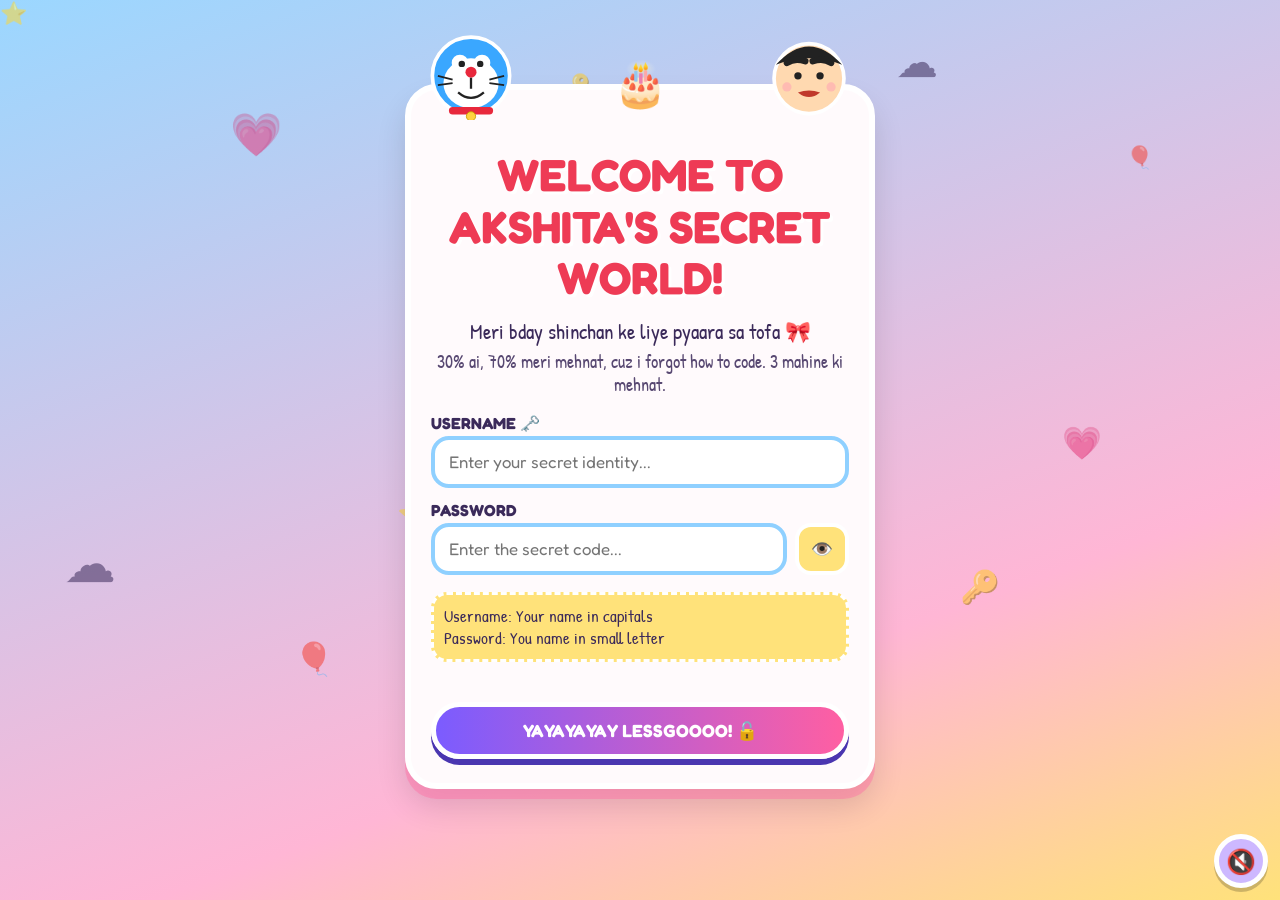
<file: index.html>
<!DOCTYPE html>
<html lang="en">
<head>
<meta charset="UTF-8">
<meta name="viewport" content="width=device-width, initial-scale=1">
<title>Akshita's Level 17 🎂</title>
<!-- Fonts load from Google Fonts. If offline, the fallback fonts are used and everything still works. -->
<link rel="preconnect" href="https://fonts.googleapis.com">
<link href="https://fonts.googleapis.com/css2?family=Fredoka:wght@400;600;700&family=Patrick+Hand&display=swap" rel="stylesheet">
<link rel="stylesheet" href="style.css">
</head>
<body data-bg="login">
<!-- ============================================================
  WHAT YOU CAN EDIT IN THIS FILE (safe): the text inside the lines marked EDITABLE.
  Quest texts, answers, letters and the 17 notes live in script.js (top of the file), NOT here.
  Everything else: leave unchanged unless you know HTML.
============================================================= -->
<div id="deco" aria-hidden="true"></div>
<div id="fx" aria-hidden="true"></div>

<!-- Sound toggle (sound is OFF until pressed) -->
<button id="soundBtn" class="fab" aria-label="Toggle sound" title="Sound on/off">🔇</button>

<!-- ================= SCREEN 1: LOGIN ================= -->
<main id="login" class="screen">
  <div class="card login-card" id="loginCard">
    <div class="peek left" data-char="cat" aria-hidden="true"></div>
    <div class="peek right" data-char="kid" aria-hidden="true"></div>
    <div class="cake-mini" aria-hidden="true">🎂</div>
    <!-- EDITABLE: Main birthday title -->
    <h1>WELCOME TO AKSHITA'S SECRET WORLD!</h1>
    <!-- EDITABLE: Subtitle -->
    <p class="sub">Meri bday shinchan ke liye pyaara sa tofa 🎀</p>
    <!-- EDITABLE: Small message -->
    <p class="small">30% ai, 70% meri mehnat, cuz i forgot how to code. 3 mahine ki mehnat.</p>
    <form id="loginForm" autocomplete="off">
      <!-- EDITABLE: labels and placeholders -->
      <label for="user">USERNAME 🗝️</label>
      <input id="user" type="text" placeholder="Enter your secret identity..." autocapitalize="off" spellcheck="false">
      <label for="pass">PASSWORD</label>
      <div class="passrow">
        <input id="pass" type="password" placeholder="Enter the secret code..." autocapitalize="off" spellcheck="false">
        <button type="button" id="showPass" class="mini" aria-label="Show or hide password">👁️</button>
      </div>
      <!-- EDITABLE: Login hint (kept exactly as requested, typo included) -->
      <p class="hint">Username: Your name in capitals
Password: You name in small letter</p>
      <p id="loginMsg" class="msg" role="alert"></p>
      <!-- EDITABLE: Login button label -->
      <button type="submit" class="btn portal">YAYAYAYAY LESSGOOOO! 🔓</button>
    </form>
  </div>
</main>

<!-- ================= SCREENS 2-6: QUESTS (one template, filled by script.js) ================= -->
<main id="quest" class="screen" hidden>
  <header class="topbar">
    <div class="qlabel" id="qLabel">QUEST 1/5</div>
    <div class="stars" id="stars" aria-label="Quest progress"></div>
    <button id="restartBtn" class="mini" title="Restart game" aria-label="Restart game">🔄</button>
  </header>
  <h2 id="qTitle"></h2>
  <div class="guiderow">
    <div id="guide" class="guide" aria-hidden="true"></div>
    <div class="bubble" id="qIntro"></div>
  </div>
  <p id="qQuestion" class="question"></p>
  <div id="stage" class="stage"></div>
  <p id="fb" class="fb" role="status"></p>
  <nav class="nav" id="nav"></nav>
</main>

<!-- ================= FINAL SURPRISE ROOM ================= -->
<main id="notes" class="screen" hidden>
  <header class="topbar">
    <button id="backParty" class="mini wide">⬅ PARTY</button>
    <div class="qlabel" id="noteCount">0/17 SURPRISES DISCOVERED</div>
    <button id="restartBtn2" class="mini" title="Restart game" aria-label="Restart game">🔄</button>
  </header>
  <!-- EDITABLE: Final room heading and subtitle -->
  <h2>SEVENTEEN LITTLE NOTES FOR SEVENTEEN BEAUTIFUL YEARS 💗</h2>
  <p class="sub">for the best haramkhor on her sweetest seventeen ever</p>
  <div class="grid" id="noteGrid"></div>
  <!-- Appears after all 17 notes are opened (text is edited in script.js: ALL_DONE_MSG) -->
  <div class="finalmsg" id="allDone" hidden>
    <h3 id="allMsg"></h3>
    <button class="btn alt" id="replayBtn">🔁 REPLAY THE ADVENTURE</button>
  </div>
</main>

<!-- ================= LETTER POPUP (reused for all 5 letters) ================= -->
<div id="letterModal" class="modal" hidden role="dialog" aria-modal="true" aria-labelledby="lHead">
  <div class="letter" id="letterBox">
    <button class="x" id="letterClose" aria-label="Close letter">✖</button>
    <div class="envelope" aria-hidden="true">💌</div>
    <h3 id="lHead"></h3>
    <div class="ltext" id="lText" tabindex="0"></div>
    <!-- EDITABLE: Letter confirm button label (also set in script.js CONTENT.buttons) -->
    <button class="btn" id="readBtn">PADH LIYA LETTER 💌</button>
  </div>
</div>

<!-- ================= NOTE POPUP ================= -->
<div id="noteModal" class="modal" hidden role="dialog" aria-modal="true" aria-labelledby="nHead">
  <div class="notebox" id="noteBox">
    <button class="x" id="noteClose" aria-label="Close note">✖</button>
    <div class="floaters" id="floaters" aria-hidden="true"></div>
    <div class="envelope big" id="nEnv" aria-hidden="true">💌</div>
    <h3 id="nHead"></h3>
    <div class="ltext" id="nText" tabindex="0"></div>
    <button class="btn" id="noteOk">CLOSE 💗</button>
  </div>
</div>

<script src="script.js"></script>
</body>
</html>
</file>
<file: style.css>
/* =====================================================================
   AKSHITA'S LEVEL 17 — style.css
   Safe to edit: the colour variables just below. Everything else: leave unless you know CSS.
===================================================================== */
:root{
  --pink:#ff9ec7; --blue:#8fd0ff; --yellow:#ffe27a; --lav:#cdb8ff; --mint:#aaf0cf; --peach:#ffc8a8; --red:#ee3b55;
  --ink:#3b2a5a; --white:#fff;
  --f1:"Fredoka","Baloo 2",Nunito,"Trebuchet MS",sans-serif; --f2:"Patrick Hand","Comic Sans MS",cursive;
}
*{box-sizing:border-box}
[hidden]{display:none!important}
html,body{margin:0;min-height:100%;font-family:var(--f1);color:var(--ink);overflow-x:hidden}
body{min-height:100vh;background:linear-gradient(160deg,var(--blue),var(--pink));background-attachment:fixed;transition:background .6s}
body.lock{overflow:hidden}
body[data-bg=login]{background:linear-gradient(160deg,#9bd7ff,#ffb6d5 70%,#ffe27a)}
body[data-bg=q1]{background:linear-gradient(180deg,#8fd0ff,#c9ecff 60%,#e6f6ff)}
body[data-bg=q2]{background:linear-gradient(180deg,#ffe27a,#ffd0a8 60%,#ffb6c8)}
body[data-bg=q3]{background:linear-gradient(180deg,#cdb8ff,#a9c8ff 70%,#8fd0ff)}
body[data-bg=q4]{background:linear-gradient(180deg,#aaf0cf,#ffe27a 70%,#ffc8a8)}
body[data-bg=q5],body[data-bg=notes]{background:linear-gradient(180deg,#ff9ec7,#ffe27a 55%,#8fd0ff)}
button{font-family:inherit;cursor:pointer;color:inherit}
:focus-visible{outline:4px solid var(--red);outline-offset:3px}

/* floating background emoji */
#deco,#fx{position:fixed;inset:0;pointer-events:none;overflow:hidden}
#deco{z-index:0}#fx{z-index:90}
#deco span{position:absolute;opacity:.55;animation:float 8s ease-in-out infinite}
@keyframes float{0%,100%{transform:translateY(0) rotate(-6deg)}50%{transform:translateY(-26px) rotate(8deg)}}
.cf{position:absolute;top:-20px;width:10px;height:16px;border-radius:3px;animation:fall linear forwards}
@keyframes fall{to{top:105vh;margin-left:60px}}
.pop{position:fixed;font-size:22px;animation:pop .9s ease-out forwards;transform:translate(-50%,-50%)}
@keyframes pop{to{transform:translate(calc(-50% + var(--dx)),calc(-50% + var(--dy))) scale(1.5);opacity:0}}

.screen{position:relative;z-index:1;min-height:100vh;padding:14px 14px 40px;max-width:980px;margin:0 auto;text-align:center}
h1,h2,h3{font-weight:700;line-height:1.15;margin:.3em 0}
h1{font-size:clamp(1.7rem,6vw,2.8rem);color:var(--red);text-shadow:3px 3px 0 #fff}
h2{font-size:clamp(1.4rem,5vw,2.3rem);text-shadow:2px 2px 0 #fff}
.sub{font-family:var(--f2);font-size:1.3rem;margin:.2em 0}
.small{font-family:var(--f2);font-size:1.1rem;opacity:.85;margin:.2em 0 1em}

/* cards & buttons */
.card{background:#fffafc;border:6px solid #fff;border-radius:32px;box-shadow:0 10px 0 rgba(255,111,165,.45),0 18px 30px rgba(0,0,0,.12)}
.login-card{position:relative;max-width:470px;margin:70px auto 0;padding:46px 20px 24px}
.peek{position:absolute;top:-62px;width:92px;height:92px;animation:bob 2.4s ease-in-out infinite}
.peek.left{left:14px}.peek.right{right:14px;animation-delay:-1.2s}
.cake-mini{position:absolute;top:-34px;left:50%;transform:translateX(-50%);font-size:44px;animation:bob 2s infinite}
@keyframes bob{0%,100%{transform:translateY(0)}50%{transform:translateY(-8px)}}
.cake-mini{animation-name:bob2}@keyframes bob2{0%,100%{transform:translateX(-50%) translateY(0)}50%{transform:translateX(-50%) translateY(-8px)}}
form{text-align:left}
label{display:block;font-weight:700;margin:.7em 0 .2em}
input{width:100%;padding:12px 14px;font:inherit;font-size:1.05rem;border:4px solid var(--blue);border-radius:18px;background:#fff;color:var(--ink)}
.passrow{display:flex;gap:8px}
.hint{white-space:pre-line;background:var(--yellow);border:3px dashed #fff;border-radius:16px;padding:10px;font-family:var(--f2);font-size:1.05rem;margin:1em 0 .4em}
.msg{min-height:1.5em;font-weight:700;color:var(--red);text-align:center;margin:.3em 0}
.msg.good{color:#1f9d63}
.btn{display:inline-block;margin:6px;padding:13px 24px;font-size:1.1rem;font-weight:700;border:5px solid #fff;border-radius:999px;background:var(--red);color:#fff;box-shadow:0 6px 0 #a8203a;transition:transform .15s,box-shadow .15s}
.btn:hover{transform:translateY(-3px) scale(1.04)}
.btn:active{transform:translateY(4px);box-shadow:0 2px 0 #a8203a}
.btn.alt{background:var(--blue);color:var(--ink);box-shadow:0 6px 0 #4aa0d8}
.btn.big{font-size:1.35rem;padding:16px 30px;background:linear-gradient(90deg,var(--red),#ff8a3d);animation:pulse 1.2s infinite}
.portal{display:block;width:100%;margin:10px 0 0;background:linear-gradient(90deg,#7b5cff,#ff5fa2);box-shadow:0 6px 0 #4a36b0}
@keyframes pulse{50%{transform:scale(1.06)}}
.mini{border:4px solid #fff;background:var(--yellow);border-radius:16px;padding:8px 12px;font-size:1.1rem;font-weight:700}
.mini.wide{padding:8px 14px}
.fab{position:fixed;right:12px;bottom:12px;z-index:60;width:54px;height:54px;border-radius:50%;border:5px solid #fff;background:var(--lav);font-size:1.5rem;box-shadow:0 4px 0 rgba(0,0,0,.2)}
.wobble{animation:wob .6s}
@keyframes wob{0%,100%{transform:rotate(0)}20%{transform:rotate(-4deg) translateX(-10px)}40%{transform:rotate(4deg) translateX(10px)}60%{transform:rotate(-3deg)}80%{transform:rotate(3deg)}}

/* quest header */
.topbar{display:flex;align-items:center;justify-content:space-between;gap:8px;background:#ffffffcc;border:4px solid #fff;border-radius:999px;padding:6px 12px}
.qlabel{font-weight:700;background:var(--pink);border-radius:999px;padding:4px 14px;border:3px solid #fff}
.stars{font-size:1.6rem;letter-spacing:2px}
.star{color:#ddd;transition:.4s}.star.lit{color:#ffc400;text-shadow:0 0 10px #ffe27a;display:inline-block;animation:bob 1.6s infinite}
.guiderow{display:flex;align-items:center;gap:12px;max-width:760px;margin:10px auto;text-align:left}
.guide{flex:0 0 96px;display:flex;width:96px}
.guide svg{width:96px;height:96px;flex:1;min-width:0}
.guide.happy{animation:jump .7s 2}.guide.sad{animation:wob .6s}
@keyframes jump{50%{transform:translateY(-22px) scale(1.12)}}
.bubble{position:relative;background:#fff;border:4px solid var(--ink);border-radius:24px;padding:12px 16px;font-weight:600;flex:1}
.bubble::before{content:"";position:absolute;left:-16px;top:30px;border:10px solid transparent;border-right:14px solid var(--ink)}
.question{font-family:var(--f2);font-size:1.4rem;max-width:720px;margin:.6em auto}
.stage{margin:10px auto;max-width:760px;padding:10px;position:relative}
.fb{min-height:2.2em;font-weight:700;font-size:1.1rem;max-width:720px;margin:6px auto;padding:6px 10px;border-radius:16px}
.fb.ok{background:#d8ffe9;border:3px solid #4fd08e}.fb.bad{background:#fff0e8;border:3px solid var(--red);animation:wob .5s}
.nav{display:flex;justify-content:center;flex-wrap:wrap;margin-top:8px}

/* choice cards */
.choices{display:grid;grid-template-columns:repeat(2,1fr);gap:14px}
.choice{display:flex;flex-direction:column;align-items:center;gap:6px;padding:14px 8px;font-size:1.1rem;font-weight:700;background:#fff;border:6px solid #fff;border-radius:26px;box-shadow:0 6px 0 rgba(0,0,0,.15);transition:.2s}
.choice:hover{transform:translateY(-5px) rotate(-1.5deg)}
.choice .ico{font-size:3.4rem;animation:bob 2.5s infinite}
.choice.right{background:#d8ffe9;border-color:#4fd08e;box-shadow:0 0 28px #6bff9e;animation:jump .7s}
.shake{animation:wob .5s}
.shelf .choice{border-radius:14px 14px 26px 26px;border-bottom:12px solid #b9824d}

/* memory */
.moves{font-weight:700;margin:0 0 8px}
.mem{display:grid;grid-template-columns:repeat(4,1fr);gap:10px;max-width:480px;margin:auto}
.mcard{position:relative;aspect-ratio:1;border:0;background:none;padding:0;perspective:600px}
.mcard span{position:absolute;inset:0;display:flex;align-items:center;justify-content:center;border:5px solid #fff;border-radius:18px;backface-visibility:hidden;transition:transform .5s;font-size:clamp(1.8rem,9vw,3rem)}
.mcard .back{background:linear-gradient(135deg,#ff7bb0,#7b5cff);color:#fff}
.mcard .front{background:#fff;transform:rotateY(180deg)}
.mcard.flip .back{transform:rotateY(180deg)}.mcard.flip .front{transform:rotateY(360deg)}
.mcard.match .front{background:#d8ffe9;border-color:#4fd08e}
.mc{width:78%}.mc svg{width:100%;height:auto;display:block}

/* candles / cake */
.ring{position:relative;width:min(88vw,340px);aspect-ratio:1;margin:10px auto}
.ring.small{width:min(60vw,200px)}
.cake{position:absolute;inset:26%;display:flex;align-items:center;justify-content:center;font-size:clamp(4rem,18vw,7rem)}
.cake b{position:absolute;font-size:2rem;color:#fff;text-shadow:2px 2px 0 var(--red);bottom:8%}
.candle{position:absolute;width:22px;height:46px;transform:translate(-50%,-50%);background:none;border:0;padding:0}
.candle i{position:absolute;left:3px;bottom:0;width:16px;height:30px;border-radius:6px;background:repeating-linear-gradient(45deg,#ff6fa5 0 6px,#fff 6px 12px);border:2px solid #fff;box-shadow:0 2px 3px rgba(0,0,0,.2)}
.candle::before{content:"";position:absolute;left:5px;top:0;width:12px;height:18px;border-radius:50% 50% 50% 50%/60% 60% 40% 40%;background:#bbb;opacity:.35}
.candle.lit::before{background:radial-gradient(#fff6a0,#ff9a1f);opacity:1;box-shadow:0 0 14px 5px #ffc84a;animation:flick .3s infinite alternate}
@keyframes flick{to{transform:scale(1.15,.9)}}
.count{font-size:1.5rem;font-weight:700;background:#fff;border:4px solid var(--red);display:inline-block;border-radius:999px;padding:4px 18px}
.bunting{font-size:2rem;letter-spacing:6px;white-space:nowrap;overflow:hidden}
.gifts{font-size:2.4rem}
.finalmsg{background:#fff;border:6px solid var(--red);border-radius:28px;padding:10px 16px;margin-top:10px;animation:jump .8s}
.finalmsg h3{color:var(--red);font-size:clamp(1.4rem,6vw,2rem)}
.finale .cake{animation:jump 1s 3}

/* final notes grid */
.grid{display:grid;grid-template-columns:repeat(4,1fr);gap:14px;margin-top:16px}
@media(max-width:900px){.grid{grid-template-columns:repeat(3,1fr)}}
@media(max-width:560px){.grid{grid-template-columns:repeat(2,1fr);gap:10px}.guiderow{flex-direction:column;text-align:center}.bubble::before{display:none}.choices{gap:8px}}
.gift{display:flex;flex-direction:column;align-items:center;gap:4px;padding:16px 6px;border:6px solid #fff;border-radius:26px;font-weight:700;box-shadow:0 6px 0 rgba(0,0,0,.15);transition:.2s;position:relative}
.gift:hover{transform:translateY(-6px) rotate(2deg)}
.gift .gi{font-size:2.8rem;animation:bob 2.2s infinite}
.gift.opened{filter:saturate(.7);box-shadow:0 2px 0 rgba(0,0,0,.15)}
.gift.opening .gi{animation:jump .35s}
.th-pink{background:var(--pink)}.th-blue{background:var(--blue)}.th-yellow{background:var(--yellow)}.th-mint{background:var(--mint)}
.th-lavender{background:var(--lav)}.th-peach{background:var(--peach)}.th-red{background:#ff8a98}

/* modals */
.modal{position:fixed;inset:0;z-index:80;background:rgba(40,20,70,.55);display:flex;align-items:center;justify-content:center;padding:14px}
.letter,.notebox{position:relative;width:min(560px,100%);max-height:90vh;display:flex;flex-direction:column;align-items:center;text-align:center;border:8px solid #fff;border-radius:34px;padding:22px 18px 16px;box-shadow:0 14px 40px rgba(0,0,0,.35);overflow:hidden;animation:openup .5s cubic-bezier(.3,1.6,.5,1)}
@keyframes openup{from{transform:scale(.3) rotate(-8deg);opacity:0}}
.ltext{flex:1;overflow-y:auto;width:100%;max-height:50vh;white-space:pre-wrap;text-align:left;font-family:var(--f2);font-size:1.3rem;line-height:1.5;padding:10px 12px;margin:6px 0;background:repeating-linear-gradient(#ffffffd9 0 29px,#cfe5ff 29px 30px);border-radius:16px;overscroll-behavior:contain}
.envelope{font-size:3rem;animation:bob 1.6s infinite}.envelope.big{font-size:4.5rem}
.x{position:absolute;top:8px;right:8px;z-index:3;width:44px;height:44px;border-radius:50%;border:4px solid #fff;background:var(--red);color:#fff;font-weight:700}
.letter h3,.notebox h3{font-size:clamp(1.3rem,5vw,1.9rem);color:var(--red);text-shadow:2px 2px 0 #fff}
.t-pink{background:linear-gradient(#ffd3e6,#ffc0da)}
.t-cookie{background:linear-gradient(#fff3b0,#ffd6e6)}
.t-memory{background:linear-gradient(#d9ccff,#bfe0ff)}
.t-memory .ltext{box-shadow:inset 0 0 0 6px #fff,inset 0 0 0 8px #ddd}
.t-notebook{background:linear-gradient(#fff,#ffeeb8)}
.t-party{background:linear-gradient(#ffc0da,#ffe27a,#bfe6ff)}
.t-pink::before,.t-cookie::before,.t-memory::before,.t-notebook::before,.t-party::before{position:absolute;inset:auto 0 4px 0;font-size:1.4rem;opacity:.6;pointer-events:none;letter-spacing:10px}
.t-pink::before{content:"☁️ ⭐ 💗 ☁️ ⭐ 💗"}.t-cookie::before{content:"🍪 ⭐ 🍪 ⭐ 🍪"}
.t-memory::before{content:"📷 ✨ ☁️ ✨ 📷"}.t-notebook::before{content:"😊 🎂 ✏️ 😊 🎂"}.t-party::before{content:"🎈 🎉 🎈 🎉"}
.notebox.th-pink,.notebox.th-blue,.notebox.th-yellow,.notebox.th-mint,.notebox.th-lavender,.notebox.th-peach,.notebox.th-red{}
.notebox.grand{background:linear-gradient(#ffd0e4,#ffe27a,#ffb4c8);width:min(640px,100%)}
.notebox.grand .ltext{font-size:1.45rem;max-height:56vh}
.floaters{position:absolute;inset:0;pointer-events:none;overflow:hidden}
.floaters span{position:absolute;bottom:-30px;font-size:1.6rem;animation:rise 6s linear infinite}
@keyframes rise{to{transform:translateY(-110vh) rotate(20deg)}}
.notebox .btn,.letter .btn{flex:0 0 auto}

@media(prefers-reduced-motion:reduce){*,*::before,*::after{animation:none!important;transition:none!important}}

/* Giant glowing 17 on the party screen */
.big17{font-size:clamp(3.5rem,16vw,6rem);font-weight:700;color:#fff;-webkit-text-stroke:3px var(--red);text-shadow:0 0 22px #ffe27a,4px 4px 0 var(--red);animation:pulse 1.6s infinite;line-height:1}
#allDone{max-width:640px;margin:18px auto 0}
</file>
